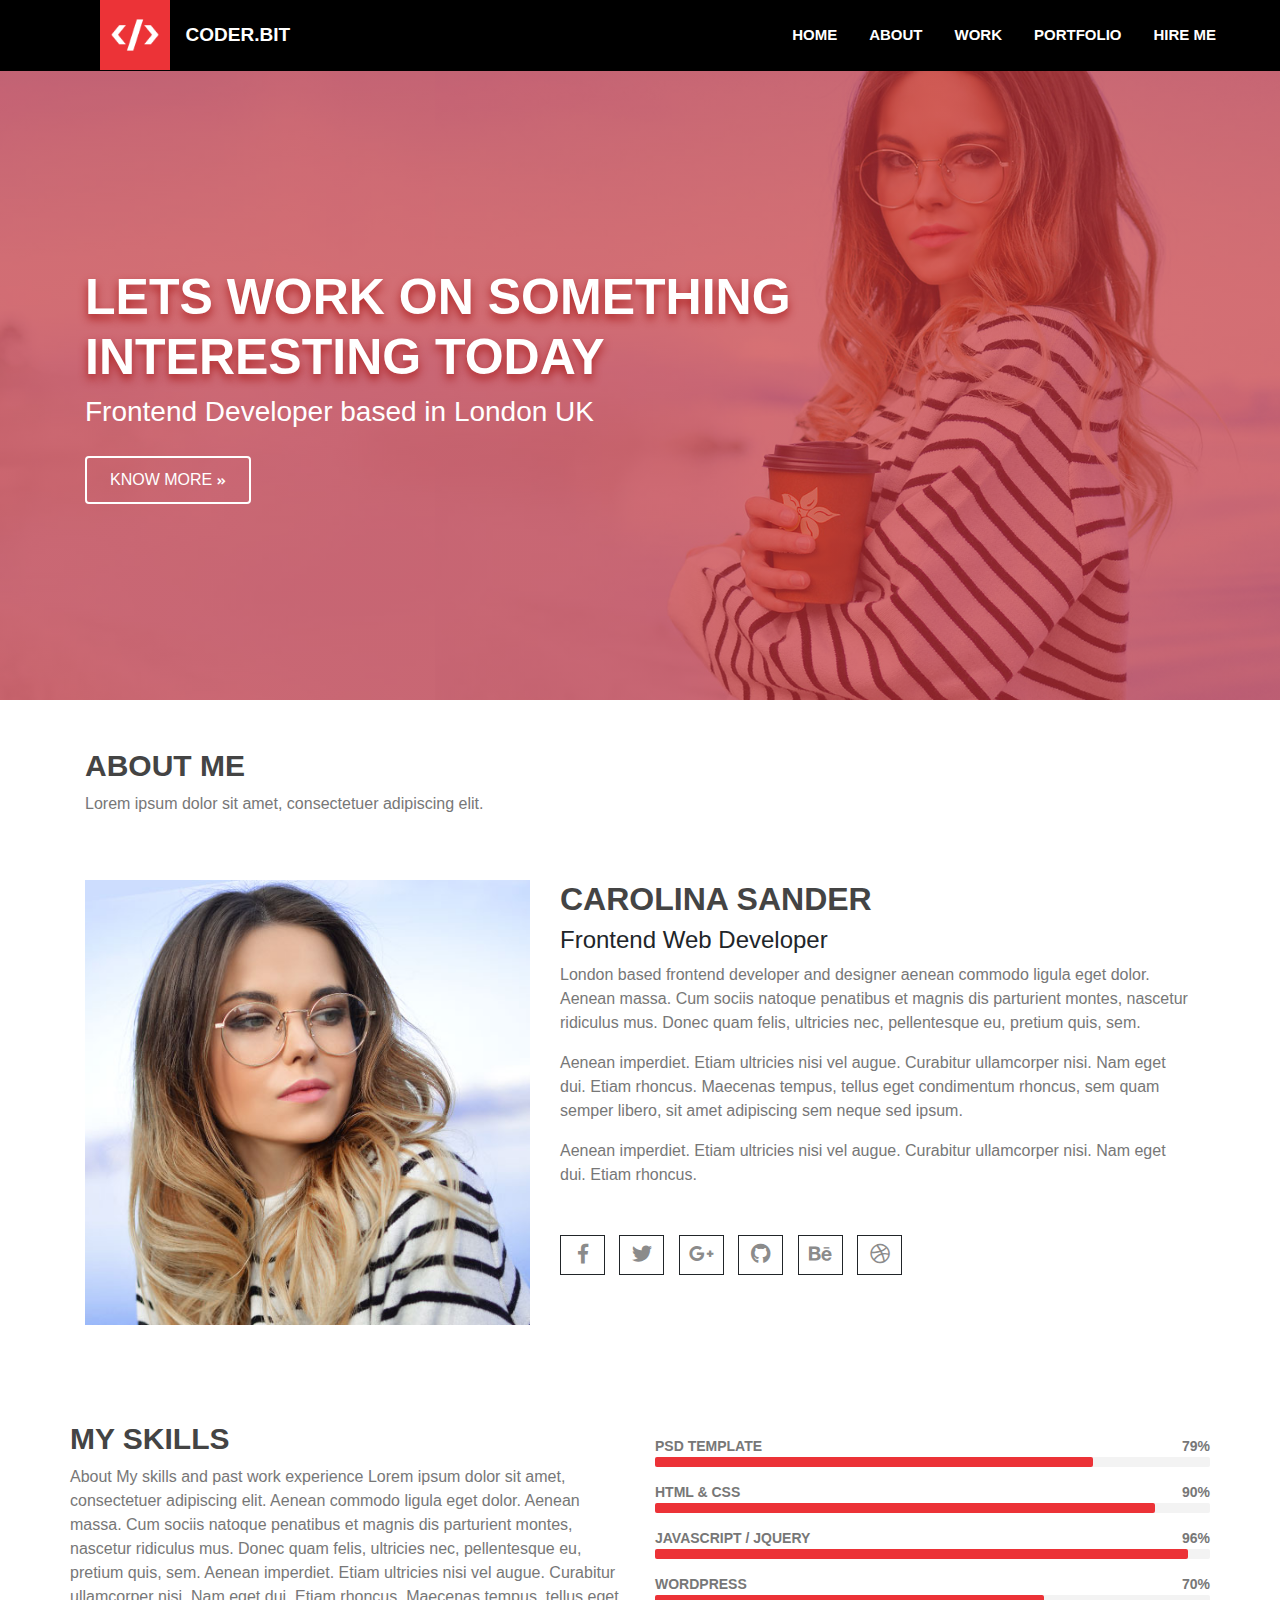
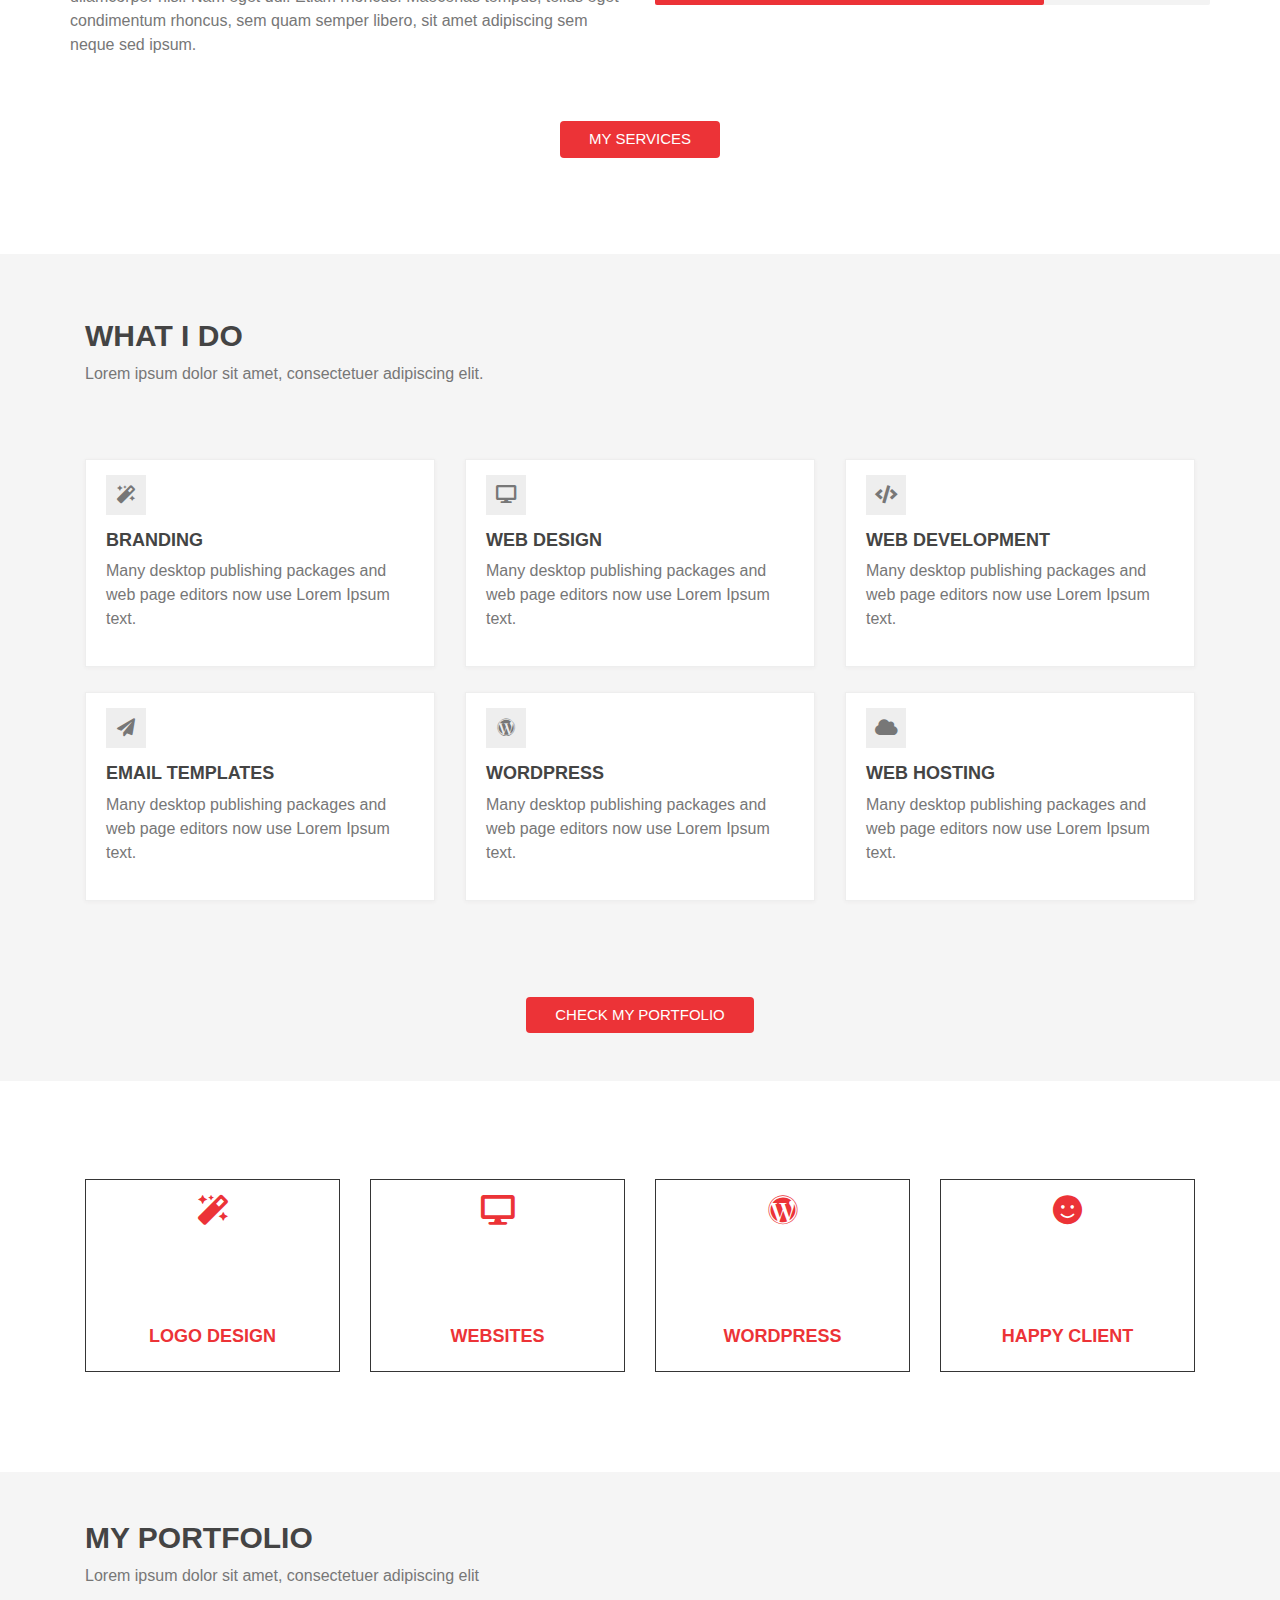
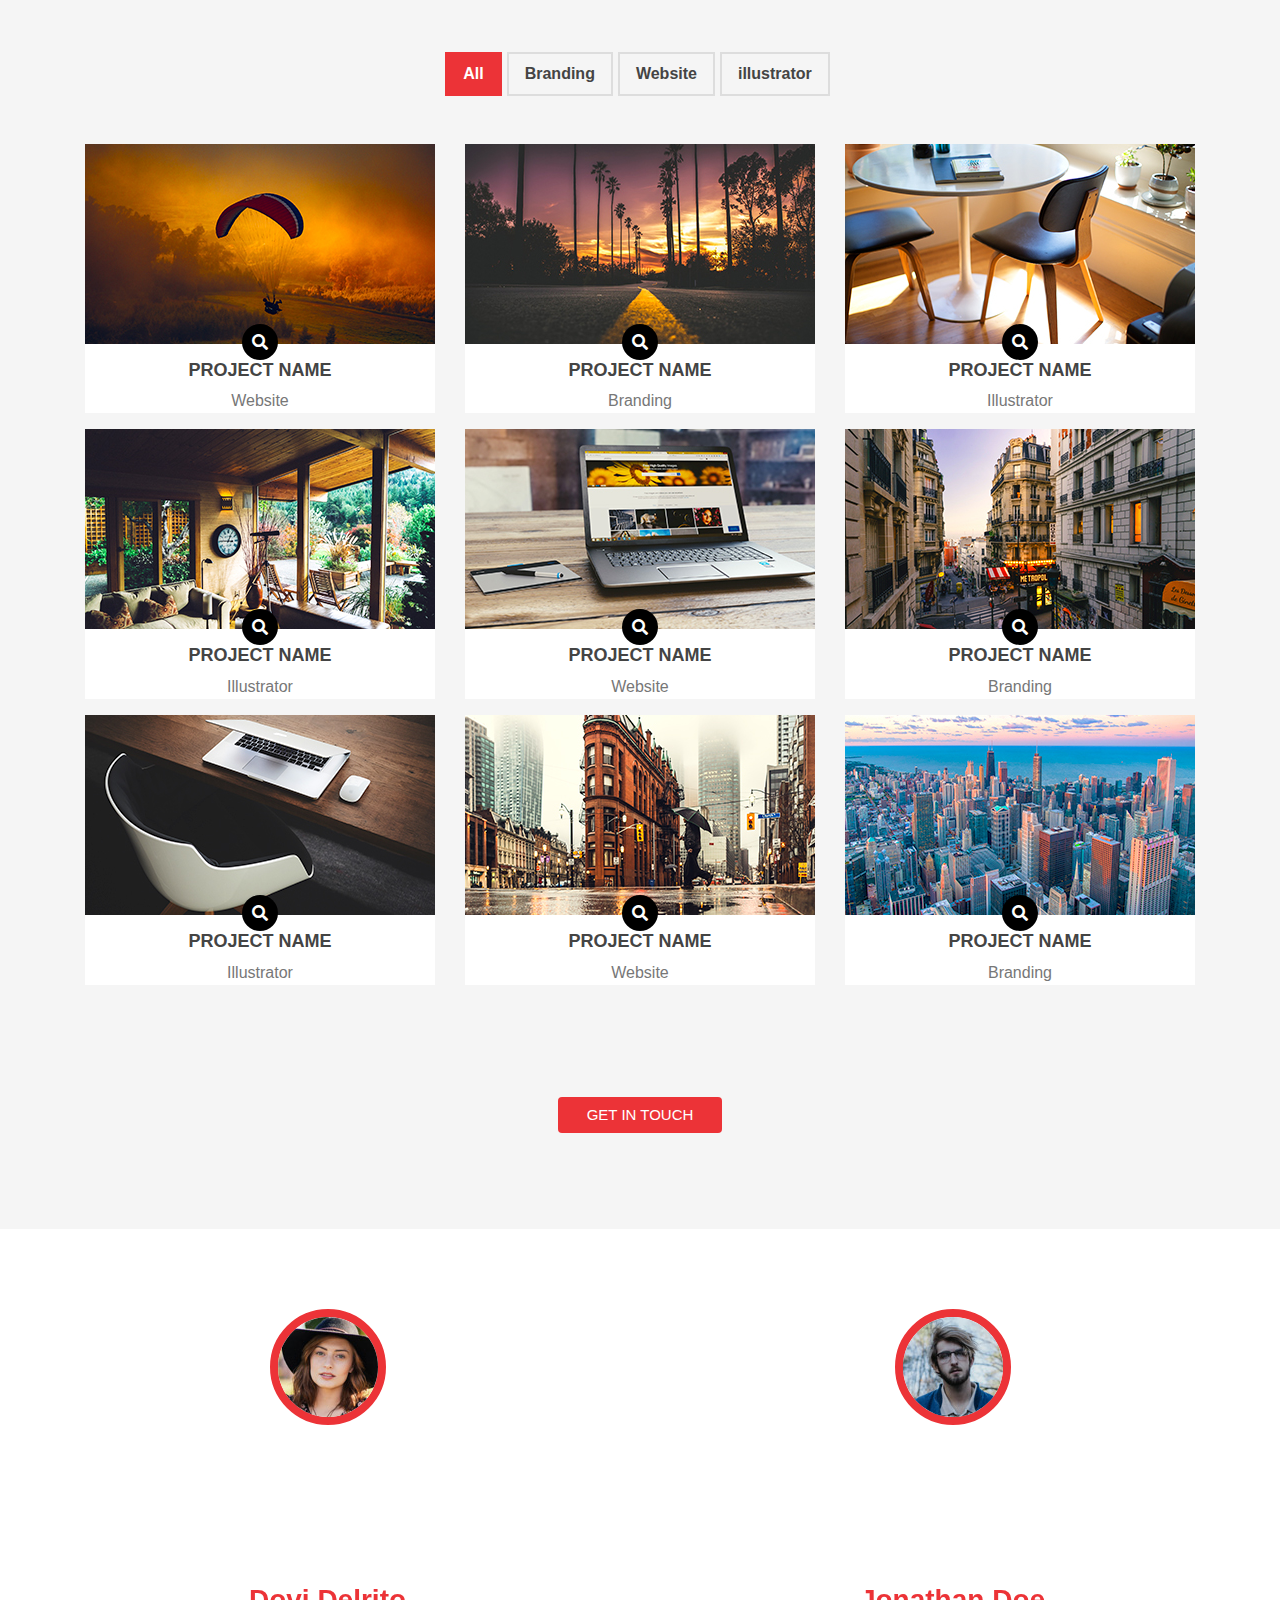
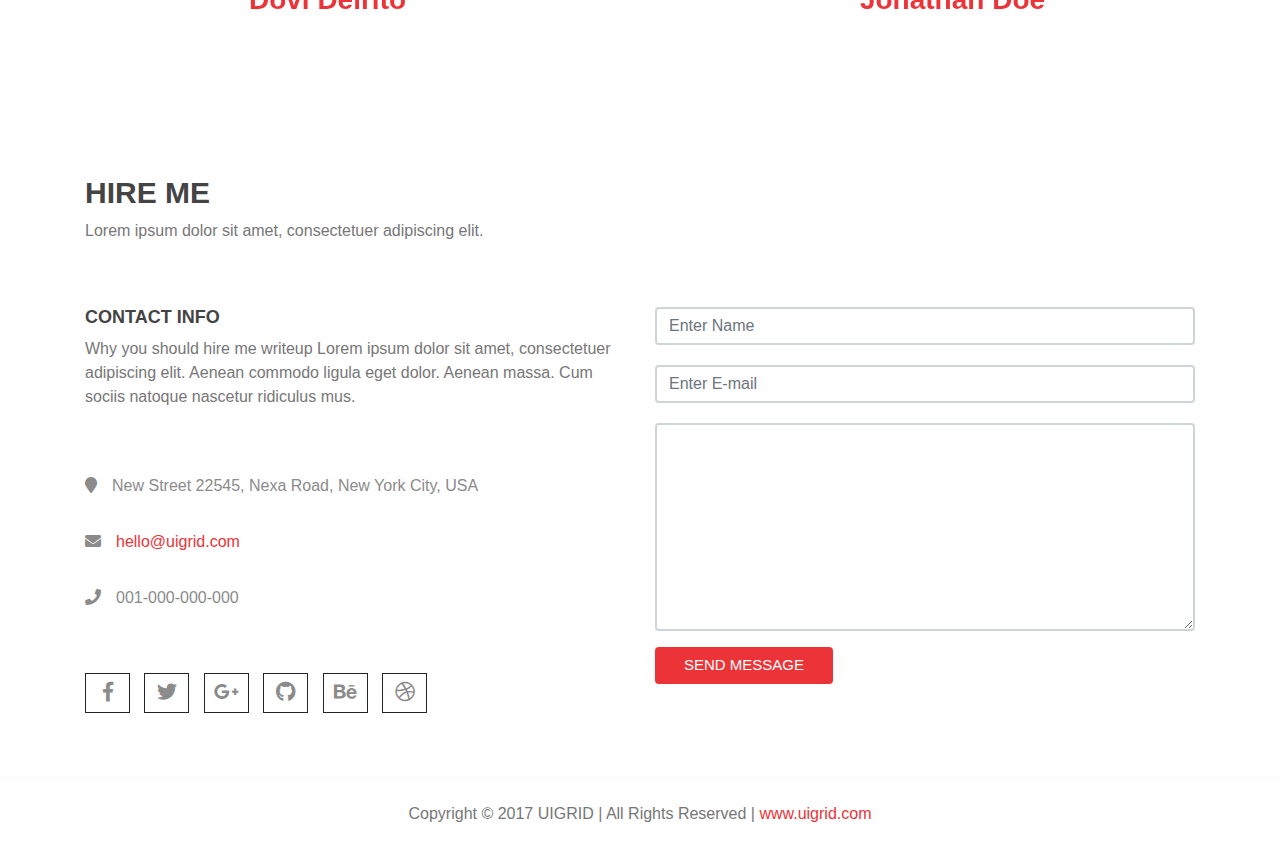
<file: index.html>
<html>

    <head>
        <link rel="stylesheet" href="css/bootstrap.min.css"/>
        <link rel="stylesheet" href="css/index_style.css"/>
    <link rel="stylesheet" href="css/all.css">
   
        
    </head>
    <body>
        
 <section class="cover">
     
<nav class="navbar ">
	
  <a class="navbar-brand" href="#">
	  
    <img src="images/logo.png" class=" align-top logo " height="70" width="70"  alt="">
      <span  class="brand_title"> CODER.BIT</span>
  </a>
    
    <ul class="nav justify-content-end mr-5">
  <li class="nav-item">
    <a class="nav-link active" href="#home">HOME</a>
  </li>
  <li class="nav-item">
    <a class="nav-link" href="#about">ABOUT</a>
  </li>
  <li class="nav-item">
    <a class="nav-link" href="#work">WORK</a>
  </li>
  <li class="nav-item">
    <a class="nav-link"  href="#port">PORTFOLIO</a>
  </li>
        
   <li class="nav-item">
    <a class="nav-link"  href="#hire">HIRE ME</a>
  </li>       
          
</ul>
			
</nav>
	 
	 <section class="work mt-5 pt-5" id="home">
		<div class="container">
		<div class="row">
		
		<div class="col-md-10 ">
		<div class="lets ">
		<h1 >LETS WORK ON SOMETHING INTERESTING TODAY</h1>
		<h3>Frontend Developer based in London UK</h3>
	 
			<a href="#about" class="btn ">KNOW MORE <i class="fas fa-angle-double-right"></i></a>
			
			
			</div>
			</div>		
			
	</div>	
	 </div>
	</section>
	 <a href="#about"  class="arr">
	 <i class="fa fa-angle-down fa-3x arrow"></i>
	 </a>
	 
     </section> 
          
 
        
      <section class="carol" >
		<div class="container">
	<div class="row">
			
		<div class="col-md-12">
		<div class="about mt-5 mt-5">
		<div class="about" >	
		<h2 id="about" >ABOUT ME</h2>	
		<p>Lorem ipsum dolor sit amet, consectetuer adipiscing elit.</p>
			</div>
			</div>
			
		<div class="row">
			<div class="col-md-5">
			
			<img class="w-100 mt-5" src="images/profile_photo.jpg">
			
			
			</div>
			
			<div class="col-md-7">
			<div class="car mt-5">
				<h2 class="font-weight-bold">CAROLINA SANDER</h2>
				<h4 >Frontend Web Developer</h4>
				<p>London based frontend developer and designer aenean commodo ligula eget dolor. Aenean massa. Cum sociis natoque penatibus et magnis dis parturient montes, nascetur ridiculus mus. Donec quam felis, ultricies nec, pellentesque eu, pretium quis, sem.</p>
				
				
				<p>Aenean imperdiet. Etiam ultricies nisi vel augue. Curabitur ullamcorper nisi. Nam eget dui. Etiam rhoncus. Maecenas tempus, tellus eget condimentum rhoncus, sem quam semper libero, sit amet adipiscing sem neque sed ipsum.</p>
				
				<p>Aenean imperdiet. Etiam ultricies nisi vel augue. Curabitur ullamcorper nisi. Nam eget dui. Etiam rhoncus.</p>
				
				
					<ul class="mt-5 pl-0">
						<li><a href="#"><i class="fab fa-facebook-f"></i></a></li>
					<li><a href="#"><i class="fab fa-twitter"></i></a></li>
					<li><a href="#"><i class="fab fa-google-plus-g"></i></a></li>
					<li><a href="#"><i class="fab fa-github"></i></a></li>	
					<li><a href="#"><i class="fab fa-behance"></i></a></li>	
					<li><a href="#"><i class="fab fa-dribbble"></i></a></li>
					</ul>	
				
				
				
				
				
				</div>
			
			
			
			</div>
			<div class="row">
			<div class="col-md-6">
			<div class="about mt-5 pt-5 ">
				<h2>MY SKILLS</h2>	
				<P>About My skills and past work experience Lorem ipsum dolor sit amet, consectetuer adipiscing elit. Aenean commodo ligula eget dolor. Aenean massa. Cum sociis natoque penatibus et magnis dis parturient montes, nascetur ridiculus mus. Donec quam felis, ultricies nec, pellentesque eu, pretium quis, sem. Aenean imperdiet. Etiam ultricies nisi vel augue. Curabitur ullamcorper nisi. Nam eget dui. Etiam rhoncus. Maecenas tempus, tellus eget condimentum rhoncus, sem quam semper libero, sit amet adipiscing sem neque sed ipsum.</P>
				

				
				
				
				</div>			
			</div>
			
			<div class="col-md-6 mt-5 pt-5">
			<div class="caption  ">
	<span>PSD TEMPLATE</span>
	<span class="float-right" >79%</span>			
	<div class="bar w-100">
	<div class="part" style="width: 79%">	
		
		</div>
	</div>
	</div>
    
		<div class="caption  ">
	<span>HTML & CSS</span>
	<span class="float-right" >90%</span>			
	<div class="bar w-100">
	<div class="part" style="width: 90%">	
		
		</div>
	</div>
	</div>
    
				<div class="caption  ">
	<span>JAVASCRIPT / JQUERY</span>
	<span class="float-right" >96%</span>			
	<div class="bar w-100">
	<div class="part" style="width: 96%">	
		
		</div>
	</div>
	</div>
    
				<div class="caption  ">
	<span>WORDPRESS</span>
	<span class="float-right" >70%</span>			
	<div class="bar w-100">
	<div class="part" style="width: 70%">	
		
		</div>
	</div>
	</div>
    
			
			
			</div>
				
			</div>
			</div>
		
	<div class="col-md-12 text-center mt-5 mb-5 "	>
		<a class="btn ser btn1 "><span  style="color:white ;font-size: 15px;" class="mx-3">MY SERVICES</span></a>
			
			
			
			</div>	
		
		
		</div>
        
        
        
        
        
        
          
			
			
			
			</div>
		  </div>
		 		</section>
        
        
    <section class="do mt-5"  id="work">
		<div class="container">
		<div class="row">
		
			<div class="col-md-12">
			<div class="about mt-5 pt-3">
				<h2>WHAT I DO</h2>
				<p>Lorem ipsum dolor sit amet, consectetuer adipiscing elit.</p>
				
				</div>
			<div class="row mt-5">
				
				
				<div class="col-md-4">
				<div class="brand">
				<div class="icon">
					<i class="fas fa-magic"></i>
					</div>
				<h4>BRANDING</h4>
				<p>Many desktop publishing packages and web page editors now use Lorem Ipsum text.</p>
				
				
				</div>
				</div>
				
				
				<div class="col-md-4">
				<div class="brand">
				<div class="icon">
					<i class="fas fa-desktop"></i>
					</div>
				<h4>WEB DESIGN</h4>
				<p>Many desktop publishing packages and web page editors now use Lorem Ipsum text.</p>
				
				
				</div>
				</div>
				
				<div class="col-md-4">
				<div class="brand">
				<div class="icon">
					<i class="fas fa-code"></i>
					</div>
				<h4>WEB DEVELOPMENT</h4>
				<p>Many desktop publishing packages and web page editors now use Lorem Ipsum text.</p>
				
				
				</div>
				</div>
				
				<div class="col-md-4">
				<div class="brand">
				<div class="icon">
					<i class="fas fa-paper-plane"></i>
					</div>
				<h4>EMAIL TEMPLATES</h4>
				<p>Many desktop publishing packages and web page editors now use Lorem Ipsum text.</p>
				
				
				</div>
				</div>
				
				
				<div class="col-md-4">
				<div class="brand">
				<div class="icon">
					<i class="fab fa-wordpress"></i>
					</div>
				<h4>WORDPRESS</h4>
				<p>Many desktop publishing packages and web page editors now use Lorem Ipsum text.</p>
				
				
				</div>
				</div>
				
				<div class="col-md-4">
				<div class="brand">
				<div class="icon">
					<i class="fas fa-cloud"></i>
					</div>
				<h4>WEB HOSTING</h4>
				<p>Many desktop publishing packages and web page editors now use Lorem Ipsum text.</p>
				
				
				</div>
				</div>
				
							
				
				</div>
			
			<div class="col-md-12 text-center my-5 pt-5 ">
				
				<a class="btn btn1"><span  style="color:white ;font-size: 15px;" class="mx-3">CHECK MY PORTFOLIO</span></a>
				
				
				</div>
			
			
			
			
			
			</div>	
			
			
			
			</div>
		</div>		
		</section>   
        
        
    <section class="counter pt-5 ">
		<div class="container">
		<div class="row">
			
		
			<div class="col-lg-3 ">
			<div class="count">
				<i class="fas fa-magic"></i>
				<p>759</p>
				
				<h4>LOGO DESIGN</h4>
								
				</div>
			
			
			</div>
			
			<div class="col-lg-3 ">
			<div class="count">
				<i class="fas fa-desktop"></i>
				<p>1459</p>
				
				<h4>WEBSITES</h4>
								
				</div>
			
			
			</div>
			
			<div class="col-lg-3 ">
			<div class="count">
				<i class="fab fa-wordpress"></i>
				<p>359</p>
				
				<h4>WORDPRESS</h4>
								
				</div>
			
			
			</div>
			
			
			
			<div class="col-lg-3 ">
			<div class="count">
				<i class="fas fa-smile"></i>
				<p>3459</p>
				
				<h4>HAPPY CLIENT</h4>
								
				</div>
			
			
			</div>
			
			
			
			
			
			
			
			
			
			</div>		
		</div>
		</section> 
		    
	<section class="port pt-5" id="port">
		<div class="container">
		<div class="row">
			
			<div class="col-md-12">
			<div class="about">
			<h2>MY PORTFOLIO</h2>
			
			<P>Lorem ipsum dolor sit amet, consectetuer adipiscing elit</P>
			</div>
			
			<div class="row">
			<div class="col-md-12">
			<ul class="nav justify-content-center list mt-5">
  <span><li class="nav-item">
    <a class="nav-link active" href="#">All</a>
	  </li></span>
				
  <li class="nav-item">
    <a class="nav-link" href="#">Branding</a>
  </li>
				
  <li class="nav-item">
    <a class="nav-link" href="#">Website</a>
  </li>
  <li class="nav-item">
    <a class="nav-link " href="#">illustrator</a>
  </li>
					
</ul>
			
			
				</div>			
				</div>
			
		<div class="row mt-5">
				<div class="col-lg-4 col-md-6 col-sm-12">
			
			<div class="images">
			<img src="images/website-one-thumb.jpg">
				<a href="#"><i class="fas fa-search"></i></a>
			<h4>PROJECT NAME</h4>
			<p>Website</p>
			
			</div>
			
			</div>
			
			<div class="col-lg-4 col-md-6 col-sm-12">
			
			<div class="images">
			<img src="images/branding-one-thumb.jpg">
				<a href="#"><i class="fas fa-search"></i></a>
			<h4>PROJECT NAME</h4>
			<p>Branding</p>
			
			</div>
			
			</div>	
			
			
			<div class="col-lg-4 col-md-6 col-sm-12">
			
			<div class="images">
			<img src="images/illustration-one-thumb.jpg">
				<a href="#"><i class="fas fa-search"></i></a>
			<h4>PROJECT NAME</h4>
			<p>Illustrator</p>
			
			</div>
			
			</div>	
			
			
			
			<div class="col-lg-4 col-md-6 col-sm-12">
			
			<div class="images">
			<img src="images/illustration-two-thumb.jpg">
				<a href="#"><i class="fas fa-search"></i></a>
			<h4>PROJECT NAME</h4>
			<p>Illustrator</p>
			
			</div>
			
			</div>	
			
			<div class="col-lg-4 col-md-6 col-sm-12">
			
			<div class="images">
			<img src="images/website-two-thumb.jpg">
				<a href="#"><i class="fas fa-search"></i></a>
			<h4>PROJECT NAME</h4>
			<p>Website</p>
			
			</div>
			
			</div>	
			
			<div class="col-lg-4 col-md-6 col-sm-12">
			
			<div class="images">
			<img src="images/branding-two-thumb.jpg">
				<a href="#"><i class="fas fa-search"></i></a>
			<h4>PROJECT NAME</h4>
			<p>Branding</p>
			
			</div>
			
			</div>	
			
			<div class="col-lg-4 col-md-6 col-sm-12">
			
			<div class="images">
			<img src="images/uidesign-two-thumb.jpg">
				<a href="#"><i class="fas fa-search"></i></a>
			<h4>PROJECT NAME</h4>
			<p>Illustrator</p>
			
			</div>
			
			</div>	
			
			<div class="col-lg-4 col-md-6 col-sm-12">
			
			<div class="images">
			<img src="images/uidesign-three-thumb.jpg">
				<a href="#"><i class="fas fa-search"></i></a>
			<h4>PROJECT NAME</h4>
			<p>Website</p>
			
			</div>
			
			</div>	
			
			<div class="col-lg-4 col-md-6 col-sm-12">
			
			<div class="images">
			<img src="images/branding-three-thumb.jpg">
				<a href="#"><i class="fas fa-search"></i></a>
			<h4>PROJECT NAME</h4>
			<p>Branding</p>
			
			</div>
			
			</div>	
			
							
				</div>	
			
			<div class="col-md-12 text-center my-5 py-5 ">
				
				<a class="btn btn1"><span  style="color:white ;font-size: 15px;" class="mx-3">GET IN TOUCH</span></a>
				
				
				</div>	
			</div>
			
			
			</div>
		</div>
		</section>	
        
    		
		<section class="test">
		<div id="carouselExampleControls" class="carousel slide" data-ride="carousel">
  <div class="carousel-inner">
    <div class="carousel-item active">
       <div class="row">
		
		<div class="col-md-6">
		 <img class="test-img" src="images/dovi-delrito.jpg">
			<p>“Lorem ipsum dolor sit amet, consectetur adipiscing elit. Sed lobortis odio ac eros sollicitudin consequat. Proin a tortor tortor. Nullam consequat dictum metus in vulputate. Pellentesque congue lectus justo, et.”</p>
		 <h3>Dovi Delrito</h3>
		 <span>Designer</span>
		 </div>
		
		
		<div class="col-md-6">
		 <img class="test-img" src="images/jonathan-doe.jpg">
			<p>“Lorem ipsum dolor sit amet, consectetur adipiscing elit. Sed lobortis odio ac eros sollicitudin consequat. Proin a tortor tortor. Nullam consequat dictum metus in vulputate. Pellentesque congue lectus justo, et.”</p>
		 <h3>Jonathan Doe</h3>
		 <span>Developer</span>
		 </div>
		</div>
		
		
			
    </div>
    <div class="carousel-item">
       <div class="row">
		
		<div class="col-md-6">
		 <img class="test-img" src="images/vinayak-rajguru.jpg">
			<p>“Lorem ipsum dolor sit amet, consectetur adipiscing elit. Sed lobortis odio ac eros sollicitudin consequat. Proin a tortor tortor. Nullam consequat dictum metus in vulputate. Pellentesque congue lectus justo, et.”</p>
		 <h3>Vinayak Rajguru</h3>
		 <span> Frontend Developer</span>
		 </div>
		
		
		<div class="col-md-6">
		 <img class="test-img" src="images/dovi-delrito.jpg">
			<p>“Lorem ipsum dolor sit amet, consectetur adipiscing elit. Sed lobortis odio ac eros sollicitudin consequat. Proin a tortor tortor. Nullam consequat dictum metus in vulputate. Pellentesque congue lectus justo, et.”</p>
		 <h3>Dovi Delrito</h3>
		 <span>Designer</span>
		 </div>
		</div>		
		
		    </div>
    
	  
	  
	  <div class="carousel-item">
     <div class="row">
		
		<div class="col-md-6">
		 <img class="test-img" src="images/jonathan-doe.jpg">
			<p>“Lorem ipsum dolor sit amet, consectetur adipiscing elit. Sed lobortis odio ac eros sollicitudin consequat. Proin a tortor tortor. Nullam consequat dictum metus in vulputate. Pellentesque congue lectus justo, et.”</p>
		 <h3>Jonathan Doe</h3>
		 <span>Developer</span>
		 </div>
		
		
		<div class="col-md-6">
		 <img class="test-img" src="images/vinayak-rajguru.jpg">
			<p>“Lorem ipsum dolor sit amet, consectetur adipiscing elit. Sed lobortis odio ac eros sollicitudin consequat. Proin a tortor tortor. Nullam consequat dictum metus in vulputate. Pellentesque congue lectus justo, et.”</p>
		 <h3>Vinayak Rajguru</h3>
		 <span> Frontend Developer</span>
		 </div>
		</div>  
		  	  
		  </div>
  </div>
  <a class="carousel-control-prev" href="#carouselExampleControls" role="button" data-slide="prev">
    <span class="carousel-control-prev-icon" aria-hidden="true"></span>
    <span class="sr-only">Previous</span>
  </a>
  <a class="carousel-control-next" href="#carouselExampleControls" role="button" data-slide="next">
    <span class="carousel-control-next-icon" aria-hidden="true"></span>
    <span class="sr-only">Next</span>
  </a>
</div>
		
		
		
		
		
		
		
		
		
		
		
		
		</section>   
        
     
		<section class="hire pt-5" id="hire">
		<div class="container">
		<div class="row">
			
			<div class="col-md-12">
			<div class="about pt-5">
				<h2>HIRE ME</h2>
				<p>Lorem ipsum dolor sit amet, consectetuer adipiscing elit.</p>
				
				</div>
			<div class="row">
				
				
				<div class="col-md-6">
				<div class="contact mt-5">
				<h4>CONTACT INFO</h4>
				<p>Why you should hire me writeup Lorem ipsum dolor sit amet, consectetuer adipiscing elit. Aenean commodo ligula eget dolor. Aenean massa. Cum sociis natoque nascetur ridiculus mus.</p>
				
					<ul class="list-unstyled list2 mt-5 ">
					<li><i class="fa fa-map-marker"></i>New Street 22545, Nexa Road, New York City, USA</li>
					<li><i class="fa fa-envelope"></i><a href="#">hello@uigrid.com</a></li>
					<li><i class="fa fa-phone"></i>001-000-000-000</li>
					
					
					</ul>
					
					
					<ul class="mt-5 pl-0 list3">
						<li><a href="#"><i class="fab fa-facebook-f"></i></a></li>
					<li><a href="#"><i class="fab fa-twitter"></i></a></li>
					<li><a href="#"><i class="fab fa-google-plus-g"></i></a></li>
					<li><a href="#"><i class="fab fa-github"></i></a></li>	
					<li><a href="#"><i class="fab fa-behance"></i></a></li>	
					<li><a href="#"><i class="fab fa-dribbble"></i></a></li>
					</ul>	
					
				</div>
				
				</div>
				<div class="col-md-6">
				<div class="form mt-5">
				<input  type="text" placeholder="Enter Name" class="form-control">
				<input type="email" placeholder="Enter E-mail" class="form-control">
				<textarea class="form-control" rows="8">  </textarea>
					
					<a class="btn  btn1 mt-3"><span  style="color:white ;font-size: 15px;" class="mx-3">SEND MESSAGE</span></a>
								
				

					</div>
				</div>
				</div>
			
			</div>		
			
			
			</div>	
			</div>
		</section>
		
		
		<footer class="text-center mt-5 pt-4 ">
		
			<p>Copyright © 2017 UIGRID | All Rights Reserved |<a class="foot" href="#"> www.uigrid.com</a></p>
		
		</footer>
		
		
		
		
		
        
        
        
        
        
      <script src="js/jquery-3.3.1.min.js"></script>    
    <script src="js/popper.min.js"></script>    
    <script src="js/bootstrap.min.js"></script>    
        
        
    </body>
</html>
</file>
<file: css/index_style.css>
body{
	margin: 0px;
	padding:0px;
	font-family: sans-serif;
}
p{
	color:#777;
}
h2{
	color:#444;
}

.navbar{
	
	background-color: black;!important
	color: white;!important
margin: 0px;
	padding:0px;
	font-weight: bold;
	font-size: 15px;
 
}
.navbar-brand{
	margin: 0;
	padding: 0 50px;;
}
.navbar-brand img{
	
	margin-left: 50px;
	

}



.brand_title{
	display:inline-block;
	padding:21px 10px;
	font-size: 19px;
	
}



a{
    text-decoration: none;
	
    color:white;
}

.nav-item a:hover{
	color: #ec3337;
	
}


.navbar-brand:hover  {
	color: white;
}


.cover{
   background-image:linear-gradient(rgba(196,45,50,0.68),rgba(196,45,50,0.68)),url(../images/download.jpg) ;   
    height: 700px;
    background-size: 100%100%;
	position: :relative;
        
}

.arrow{
	position: absolute;
	bottom: 0;
	right: 50%;
	animation-name: arrow;
	animation-duration: 2s;
	animation-iteration-count: infinite;

}

.arr:hover i{
	color:white;
}


@keyframes arrow{
	0%{bottom:0}
	
	50%{bottom:30px}
	
	100%{bottom:0px}
}

.lets{
	padding-top: 50px;
	color: white;
	margin-top: 50px;

}
.lets h1{
	font-weight:bolder;
	font-size: 50px;
	text-shadow: 0px 5px 10px #af2424;
}

.lets a{
	text-decoration: none;
	border: 2px solid white;
	margin-top: 20px;
	padding: 10px 15px;
	width:18%;
	font-size: 16px;
	
	
	
}
.lets a i{
	font-size: 10px
}
.lets a:hover{
	background-color: white;
	color: #ec3337;
}
.profile h2{
	font-weight: bolder;
}
.car ul li,.contact .list3 li{
	width: 45px;
	height: 40px;
	border: 1px solid;
	text-align: center;
	margin-right: 10px;
	list-style-type: none;
	display: inline-block;
	padding-top: 8px;
}
.car ul li:hover i{
	
	color: #fff;
}

.contact .list3 li i:hover{
	color: #fff;
}

.contact .list3 li:hover{
	background-color:#ec3337; 
}

.car ul li:hover{
	background-color:#ec3337; 
}

.car ul li i,.contact .list3 li i{
	color: #8b8b8b;
	font-size:20px;
	
}
.about h2{
	font-weight: bold;
	color:#444;
	font-size: 30px;
}
.about h4{
	color:#444;
}

.caption{
	margin: 15px 0;
}
.caption span{
	color: #777777;
    margin-bottom: 5px;
	font-size: 14px;
	font-weight: bold;
}

.bar{
	width:50%;
	height:10px;	
	background-color: #f3f3f3;
	border-radius: 2px;
}

.part{
	
	background-color: #ec3237;
	height: 10px;
	border-radius: 2px;
}

.btn1{
	background-color: #ec3337; 
	
	color: white;
	
	
	
}
.btn1:hover{
	background-color: #c62d32;
	
}

.do{
	background-color: #f5f5f5;
}
.brand{
	background-color: white;
	padding:0 20px;
	padding-top: 15px;
	margin-top: 25px;
	padding-bottom: 20px;
	border: 1px solid #eeeeee;
	box-shadow: 0px 1px 4px rgba(107, 69, 69, 0.050);

}
.brand h4{
	font-weight: bold;
	color:#444;
	font-size: 18px;
}
.brand p{
	margin-bottom: 15px;
}
.icon{
	width: 40px;
    height: 40px;
    line-height: 45px;
    margin-bottom: 15px;
    background-color: #eeeeee;
    color: #777777;
    text-align: center;
}
.icon i{
	margin-top: 10px;
	font-size: 18px;
	}
.brand:hover .icon{
	background-color:#ec3337;
	color:white;
}
.brand:hover h4{
	color:#ec3337;
}


.counter{
	background-image: url(../images/project-counter.jpg);
	background-attachment: fixed;
	padding-bottom: 50px;
}

.count{
	text-align: center;
	border: 1px solid #353535;
	padding: 15px 0;
	margin: 50px 0;
}
.count p{
	color:white;
	font-weight: bolder;
	font-size: 40px;
	margin-top: 25px;
}
.count i{
	color:#ec3337;
	font-size: 30px;
}
.count h4{
	color: #ec3337;
	font-size: 18px;
	font-weight:700;
}
.port{
	background-color: #f5f5f5;
}

.list a{
	color:#444;
	font-weight: 600;
}
.list li{
	border: 2px solid #dddddd;
	margin-right: 5px;
}
.list li:hover{
	border-color:  #ec3337;
}
.images{
	text-align: center;
	background-color: white;
}

.images:hover i{
	background-color: #ec3337;
}

.images i{
	color: white;
	background-color: black;
	border-radius: 100px;
	font-size: 16px;
	padding:10px 10px;
	margin-top: -20px;
}

.images h4{
	font-weight: 700;
	font-size: 18px;
	color: #444;
}
.list span li{
	color: white;
	background-color:#ec3337;
	border-color: #ec3337;
}
.list span li a{
	color: white;
}
.list span li:hover a{
	color: white;
}
.test-img{
	/*width: 80px;
	height: 80px;*/
	border-radius: 100px;
	margin-top: 50px;
	margin-bottom: 10px;
	border: 8px solid #ec3337;
}
.test{
	text-align: center;
	padding: 30px 30px;
}


.test p{
	padding:15px 50px;
	color:white;
	font-size: 16px;
    font-weight: 300;
	line-height: 1.6;
}
.test span{
	color:white;
}
.test h3{
	
	color:#ec3337;
	font-weight: 700;	
}

.test{
	background-image: url(../images/client-testimonial.jpg);
	background-size: 100%100%;
	background-attachment: fixed;
	
}
.list2 li{
	color:#8b8b8b;
}
.list2 i{
	margin-right: 15px;
	margin-top: 20px;
	margin-bottom: 20px;
	color:#8b8b8b;
}

.list2 li a,.foot{
	color:#ec3337;
	text-decoration: none;
	
}

.list2 li a:hover{
	color:#c62d32;
}
.contact h4{
	font-weight: bolder;
	color:#444;
	font-size: 18px;
}
input{
	margin: 20px 0;
}
.form-control{
	
	border-width: 2px;
	
}
footer{
	border-top: 1px solid #fafafa;
}
</file>
